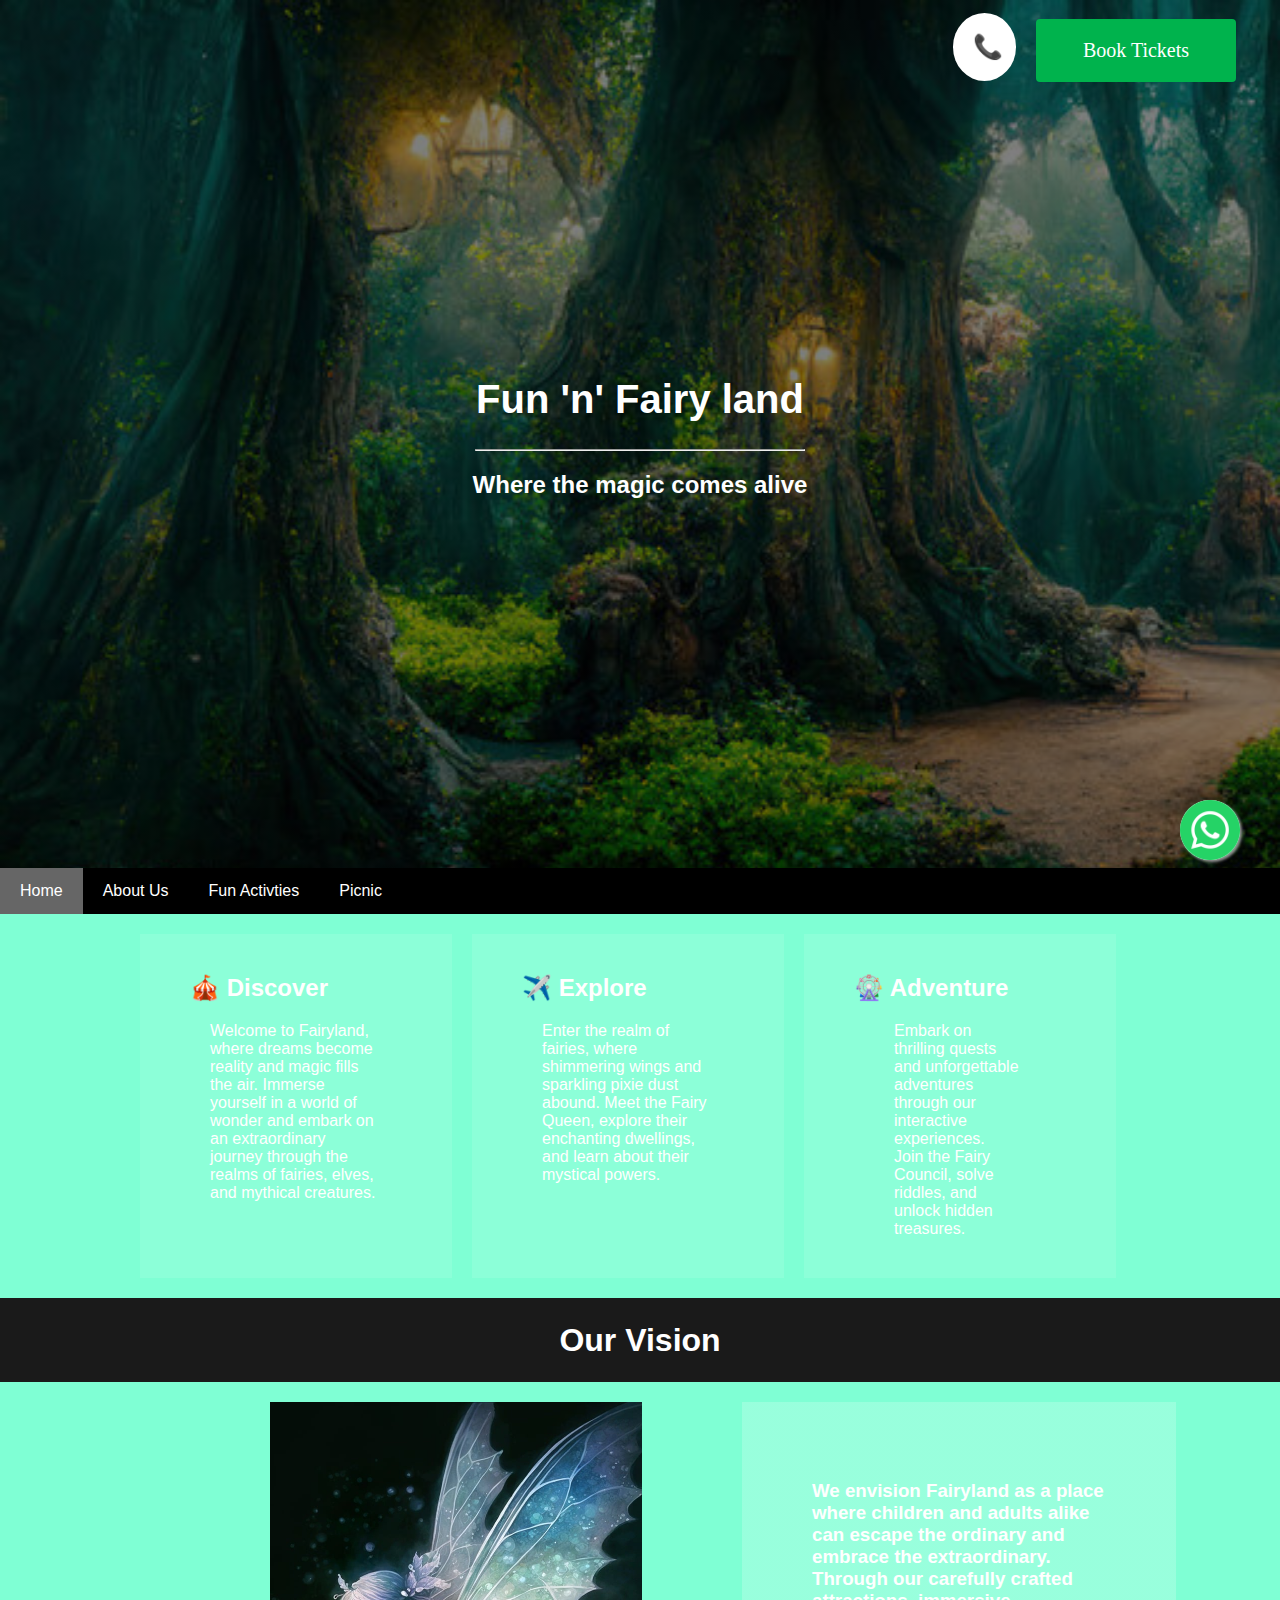
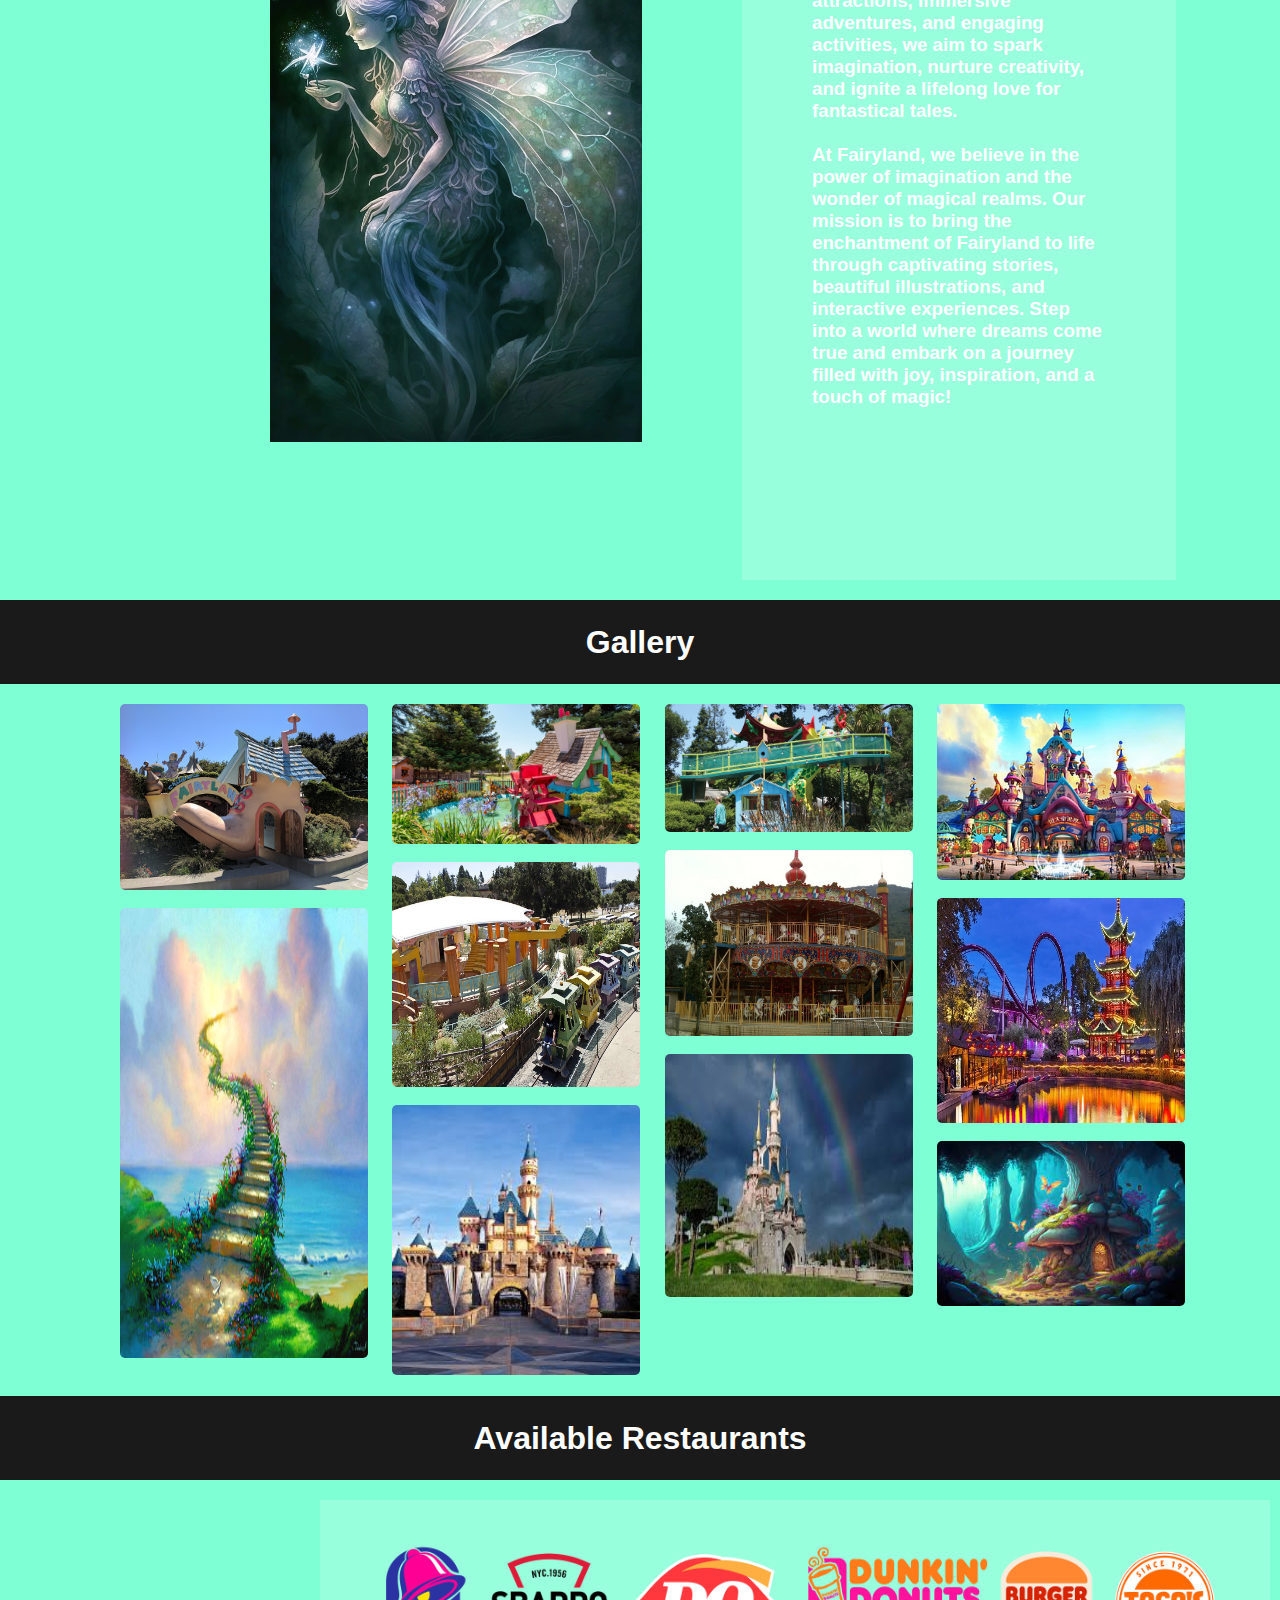
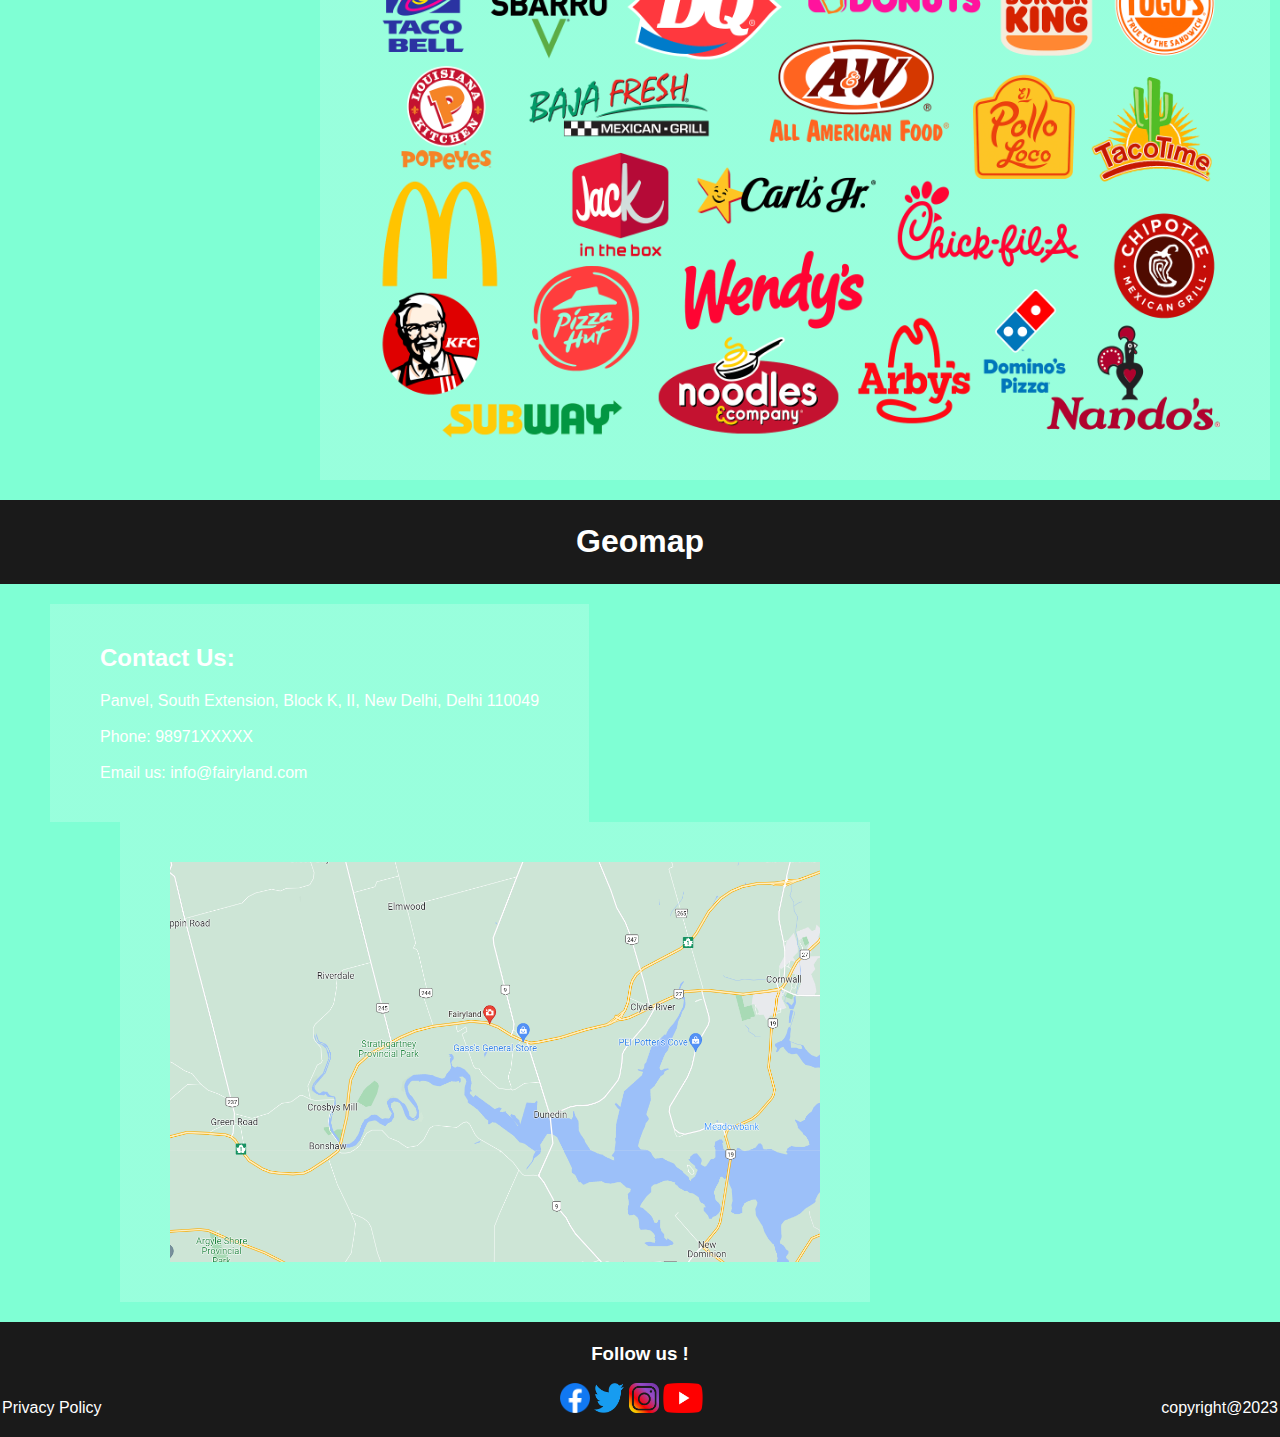
<file: index.html>
<html>

<head>
  <title>Fun 'n' Fairy land</title>
  <meta charset="UTF-8">
  <meta name="viewport" content="width=device-width, initial-scale=1">
  <link rel="icon" type="image/x-icon" href="images/logo.png">
  <link href="savage.css" rel="stylesheet">
</head>

<body>
  <div class="header">
    <div style="">
      <div></div>

      <div style="float:right;margin: 1% 5%;">
        <div>
          <a href="#">
            <div style="border-radius:50%;float:left;background-color:white;display: inline-block;cursor: pointer;">
              <h2>&nbsp;&nbsp; 📞&nbsp;&nbsp;
            </div>
          </a>
          <div style="float:right">
            <button class="button" onclick="openForm()" style="display: inline-block;"><span>Book Tickets
              </span></button>
            <div class="form-popup" id="myForm">
              <form action="/action_page.php" class="form-container">
                <h1>Book Tickets</h1>

                <label for="name"><b>Name</b></label>
                <input type="text" placeholder="Enter Name" name="name" required>

                <label for="email"><b>Email</b></label>
                <input type="email" placeholder="Enter Email" name="email" required>

                <label for="phone"><b>Phone No.</b></label>
                <input type="number" placeholder="Enter Phone Number" name="psw" required>

                <button type="submit" class="btn">Book Now!</button>
                <button type="button" class="btn cancel" onclick="closeForm()">Close</button>
              </form>
            </div>
          </div>

        </div>
      </div>
    </div>
    <div style="padding: 350px; text-align: center;">
      <h1>Fun 'n' Fairy land</h1>
      <hr width="330px">
      <h2>Where the magic comes alive</h2>
    </div>
  </div>
  <div class="navbar">
    <a href="index.html" class="active">Home</a>
    <a href="AboutUs.html">About Us</a>
    <a href="our_facilities.html">Fun Activties</a>
    <a href="grouppicnic.html">Picnic</a>
  </div>

  <div class="main"
    style="background-image: linear-gradient(rgba(0, 0, 0, 0.5),rgba(0, 0, 0, 0.5)),url(https://www.chromethemer.com/wallpapers/chromebook-wallpapers/images/960/fairyland-canyon-chromebook-wallpaper.jpg);background-repeat: no-repeat;background-size: cover;background-attachment:fixed;">
    <div style="margin: 0px 100px 0px;">





      <div class="row">

        <div class="column area">
          <div class="textbox3_internal">
            <h2>🎪 Discover</h2>
            <p class="textbox">Welcome to Fairyland, where dreams become reality and magic fills the air. Immerse
              yourself in a
              world of
              wonder and embark on an extraordinary journey through the realms of fairies, elves, and mythical
              creatures.
            </p>
          </div>
        </div>






        <div class="column area">
          <div class="textbox3_internal">
            <h2>✈️ Explore</h2>
            <div>
              <p class="textbox">
                Enter the realm of fairies, where shimmering wings and
                sparkling pixie
                dust
                abound. Meet the Fairy Queen, explore their enchanting dwellings, and learn about their
                mystical
                powers.</p>
            </div>
            <div>


            </div>
          </div>

        </div>




        <div class="column area">
          <div class="textbox3_internal">
            <h2>🎡 Adventure</h2>
            <div class="textbox">
              <p style="margin: 20px 20px 20px;">
                Embark on thrilling quests and unforgettable adventures through our interactive
                experiences.<br>
                Join the Fairy Council, solve riddles, and unlock hidden treasures.
              </p>
            </div>
          </div>
        </div>


      </div>



    </div>
  </div>
  <div class="textbox2">
    <h1>Our Vision</h1>
  </div>
  <div class="main"
    style="background-image: linear-gradient(rgba(0, 0, 0, 0.5),rgba(0, 0, 0, 0.5)), url(images/header3.jpg);">
    <img class="area" src="images\fairy.jpg" width="450px" height="640px" style="margin-left: 250px;">

    <div class=" textbox3" style="width:35%;margin-left: 100px;">
      <div class="textbox3_internal"><br>
        <h3 class="textbox">We envision Fairyland as a place where children and adults alike can escape the ordinary and
          embrace the extraordinary. Through our carefully crafted attractions, immersive adventures, and engaging
          activities, we aim to spark imagination, nurture creativity, and ignite a lifelong love for fantastical tales.
          <br><br>
          At Fairyland, we believe in the power of imagination and the wonder of magical realms. Our mission is to bring
          the enchantment of Fairyland to life through captivating stories, beautiful illustrations, and interactive
          experiences. Step into a world where dreams come true and embark on a journey filled with joy, inspiration,
          and a touch of magic!<br><br><br><br><br><br><br>
        </h3>
      </div>
    </div>
  </div>
  <div class=textbox2>
    <h1>Gallery</h1>
  </div>
  <div class="main"
    style="background-image: linear-gradient(rgba(0, 0, 0, 0.5), rgba(0, 0, 0, 0.7)), url(images/header6.jpg);">
    <div style="width: 20%; display: inline-block; margin-left: 100px;">
      <img id="img1" class="galleryimage" src="images\gallery\1.jpg" style="width: 100%;">
      <div id="Modal1" class="modal">

        <!-- The Close Button -->
        <span class="close">&times;</span>

        <!-- Modal Content (The Image) -->
        <img class="modal-content" id="img01">

        <!-- Modal Caption (Image Text) -->
        <div id="caption"></div>
      </div><br><br>
      <img id="img1" class="galleryimage" src="images\gallery\6.jpg" style="width: 100%;height:50%">
      <div id="Modal1" class="modal">

        <!-- The Close Button -->
        <span class="close">&times;</span>

        <!-- Modal Content (The Image) -->
        <img class="modal-content" id="img01">

        <!-- Modal Caption (Image Text) -->
        <div id="caption"></div>
      </div><br><br>

    </div>


    <div style="width: 20%; display: inline-block; vertical-align: top; margin-left: 20px;">
      <img class="galleryimage" src="images\gallery\2.jpg" style="width: 100%;">
      <div class="modal">

        <!-- The Close Button -->
        <span class="close">&times;</span>

        <!-- Modal Content (The Image) -->
        <img class="modal-content">

        <!-- Modal Caption (Image Text) -->
        <div id="caption"></div>
      </div>
      <br><br>
      <img class="galleryimage" src="images\gallery\5.jpg" style="width: 100%;height:25%">
      <div class="modal">

        <!-- The Close Button -->
        <span class="close">&times;</span>

        <!-- Modal Content (The Image) -->
        <img class="modal-content">

        <!-- Modal Caption (Image Text) -->
        <div id="caption"></div>
      </div><br><br>
      <img id="img1" class="galleryimage" src="images\gallery\10.jpeg" style="width: 100%;height:30%;">
      <div id="Modal1" class="modal">

        <!-- The Close Button -->
        <span class="close">&times;</span>

        <!-- Modal Content (The Image) -->
        <img class="modal-content" id="img01">

        <!-- Modal Caption (Image Text) -->
        <div id="caption"></div>
      </div>
    </div>


    <div style="width: 20%; display: inline-block; vertical-align: top;margin-left: 20px;">
      <img id="img1" class="galleryimage" src="images\gallery\3.jpg" style="width: 100%;">
      <div class="modal">

        <!-- The Close Button -->
        <span class="close">&times;</span>

        <!-- Modal Content (The Image) -->
        <img class="modal-content">

        <!-- Modal Caption (Image Text) -->
        <div id="caption"></div>
      </div><br><br>
      <img id="img1" class="galleryimage" src="images\gallery\7.jpg" style="width: 100%;">
      <div class="modal">

        <!-- The Close Button -->
        <span class="close">&times;</span>

        <!-- Modal Content (The Image) -->
        <img class="modal-content">

        <!-- Modal Caption (Image Text) -->
        <div id="caption"></div>
      </div><br><br>
      <img id="img1" class="galleryimage" src="images\gallery\11.jpeg" style="width: 100%;height:27%">
      <div id="Modal1" class="modal">

        <!-- The Close Button -->
        <span class="close">&times;</span>

        <!-- Modal Content (The Image) -->
        <img class="modal-content" id="img01">

        <!-- Modal Caption (Image Text) -->
        <div id="caption"></div>
      </div>
    </div>
    <div style="width: 20%; display: inline-block; vertical-align: top;margin-left: 20px;">
      <img id="img1" class="galleryimage" src="images\gallery\4.jpg" style="width: 100%;">
      <div class="modal">

        <!-- The Close Button -->
        <span class="close">&times;</span>

        <!-- Modal Content (The Image) -->
        <img class="modal-content">

        <!-- Modal Caption (Image Text) -->
        <div id="caption"></div>
      </div><br><br>
      <img id="img1" class="galleryimage" src="images\gallery\8.jpg" style="width: 100%;height:25%">
      <div id="Modal1" class="modal">

        <!-- The Close Button -->
        <span class="close">&times;</span>

        <!-- Modal Content (The Image) -->
        <img class="modal-content" id="img01">

        <!-- Modal Caption (Image Text) -->
        <div id="caption"></div>
      </div><br><br>
      <img id="img1" class="galleryimage" src="images\gallery\12.jpeg" style="width: 100%;">
      <div id="Modal1" class="modal">

        <!-- The Close Button -->
        <span class="close">&times;</span>

        <!-- Modal Content (The Image) -->
        <img class="modal-content" id="img01">

        <!-- Modal Caption (Image Text) -->
        <div id="caption"></div>
      </div>
    </div>
  </div>
  <div class=textbox2>
    <h1>Available Restaurants</h1>
  </div>
  <div class="main"
    style="background-image: linear-gradient(rgba(0, 0, 0, 0.5),rgba(0, 0, 0, 0.7)), url(images/header4.jpg);">
    <div class="textbox3" style="margin-left: 300px;">
      <div class="textbox3_internal">
        <img src="images/restaurants.png" width="850px" height="500px">
      </div>
    </div>
  </div>
  <div class=textbox2>
    <h1>Geomap</h1>
  </div>
  <div class="main"
    style="background-image: linear-gradient(rgba(0, 0, 0, 0.5),rgba(0, 0, 0, 0.7)), url(images/header5.jpg);">
    <div class="textbox3" style="float: left;">
      <div class="textbox3_internal">
        <h2>Contact Us:</h2>
        <p>Panvel, South Extension, Block K, II, New Delhi, Delhi 110049<br><br>Phone: 98971XXXXX<br><br>Email us:
          info@fairyland.com</p>
      </div>
    </div>
    <div class="textbox3" style="display: inline-block; margin-left: 100px;">
      <div class="textbox3_internal">
        <img src="images/geomap.png" width="650px" height="400px">
      </div>
    </div>
  </div>
  <div class="textbox2">
    <h3>Follow us !</h3>
    <div style="display: inline-block;float:left;">
      <p>Privacy Policy</p>
    </div>
    <div style="display: inline-block;">
      <img src="images/Facebook.png" id="fb" width="30px" height="30px">
      <img src="images/Twitter.png" id="fb" width="30px" height="30px">
      <img src="images/Insta.png" id="fb" width="30px" height="30px">
      <img src="images/Youtube.png" id="fb" width="40px" height="30px">

    </div>
    <div style="display: inline-block;float:right;">
      <p>copyright@2023</p>
    </div><br><br>
  </div>
  <a href="https://api.whatsapp.com/send/?phone=91-931-580-6836&text=I%20would%20like%20to%20know%20more%20about%20Activities%20of%20Fairy%20Land.&app_absent=0"
    class="float">
    <i class="my-float"><img src="images/Whatsapp.png" height="60px" width="60px"></i>
  </a>
</body>

<script src="script.js"></script>

</html>
</file>
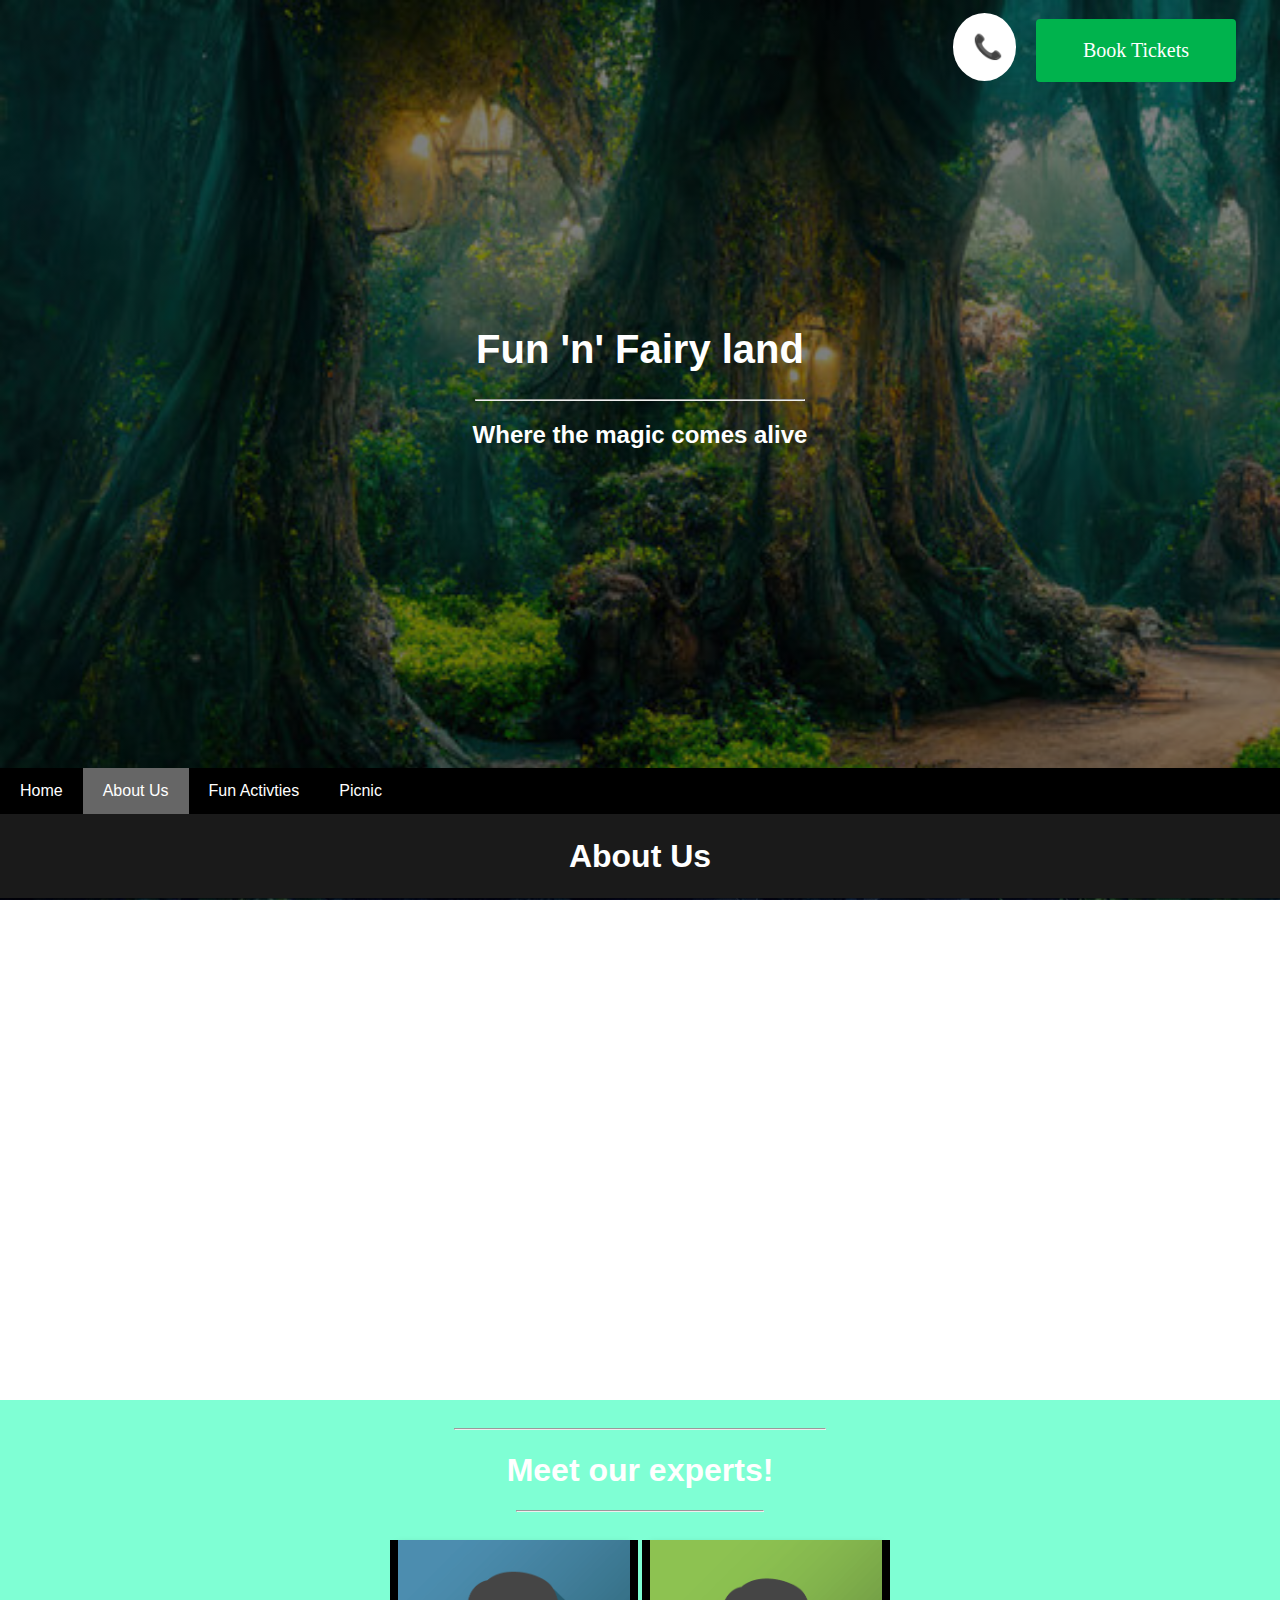
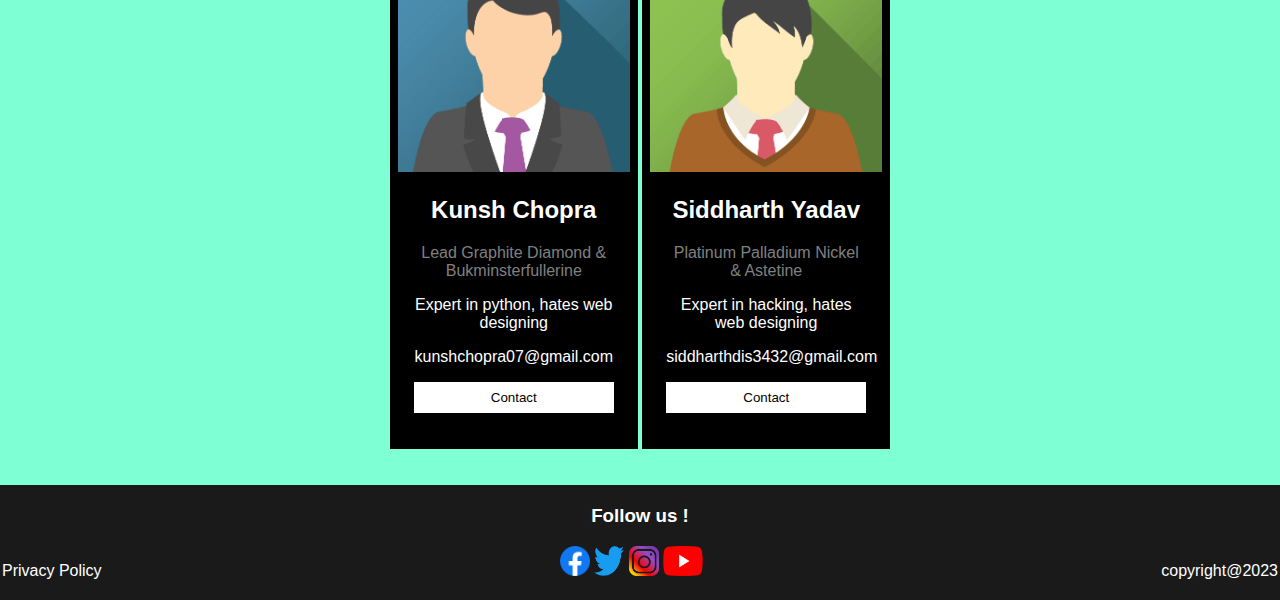
<file: AboutUs.html>
<!DOCTYPE html>

<head>
  <title>Fun 'n' Fairy land</title>
  <meta charset="UTF-8">
  <meta name="viewport" content="width=device-width, initial-scale=1">
  <link rel="icon" type="image/x-icon" href="images/logo.png">
  <link href="savage.css" rel="stylesheet">
</head>

<body>
  <div class="header">
    <div style="">
      <div></div>

      <div style="float:right;margin: 1% 5%;">
        <div>
          <a href="#">
            <div style="border-radius:50%;float:left;background-color:white;display: inline-block;cursor: pointer;">
              <h2>&nbsp;&nbsp; 📞&nbsp;&nbsp;
            </div>
          </a>
          <div style="float:right">
            <button class="button" onclick="openForm()" style="display: inline-block;"><span>Book Tickets
              </span></button>
            <div class="form-popup" id="myForm">
              <form action="/action_page.php" class="form-container">
                <h1>Book Tickets</h1>

                <label for="name"><b>Name</b></label>
                <input type="text" placeholder="Enter Name" name="name" required>

                <label for="email"><b>Email</b></label>
                <input type="email" placeholder="Enter Email" name="email" required>

                <label for="phone"><b>Phone No.</b></label>
                <input type="number" placeholder="Enter Phone Number" name="psw" required>

                <button type="submit" class="btn">Book Now!</button>
                <button type="button" class="btn cancel" onclick="closeForm()">Close</button>
              </form>
            </div>
          </div>

        </div>
      </div>
    </div>
    <div style="padding: 300px; text-align: center;">
      <h1>Fun 'n' Fairy land</h1>
      <hr width="330px">
      <h2>Where the magic comes alive</h2>
    </div>
  </div>
  <div class="navbar">
    <a href="index.html" class="">Home</a>
    <a href="AboutUs.html" class="active">About Us</a>
    <a href="our_facilities.html">Fun Activties</a>
    <a href="grouppicnic.html">Picnic</a>
  </div>

  <div class="textbox2">
    <h1>About Us</h1>
  </div>
  <div class="main"
    style="background-image: linear-gradient(rgba(0, 0, 0, 0.5), rgba(0, 0, 0, 0.7)), url(images/header4.jpg);">
    <div style="margin: 0px 100px 100px">
      <div class="row">
        <div class="column about_area">

          <div class="textbox3_internal">
            <h2>About Fairyland:</h2>
            <div class="textbox">
              <p style="margin: 20px 20px 20px;"><br>
                At Fairyland, we believe in the power of imagination and the wonder of magical realms. Our mission is to
                bring the enchantment of Fairyland to life through captivating stories, beautiful illustrations, and
                interactive experiences. Step into a world where dreams come true and embark on a journey filled with
                joy, inspiration, and a touch of magic!
              </p>
            </div>
          </div>
          <br>
          <br>
        </div>
        <div class="column about_area">
          <div class="textbox3_internal">
            <h2>Our Vision:
            </h2>
            <div class="textbox">
              <p style="margin: 20px 20px 20px;"><br>
                We envision Fairyland as a place where children and adults alike can escape the ordinary and embrace the
                extraordinary. Through our carefully crafted attractions, immersive adventures, and engaging activities,
                we aim to spark imagination, nurture creativity, and ignite a lifelong love for fantastical tales.
              </p>
            </div>
          </div>
          <br>
          <br>
        </div>
      </div>
    </div>
    <br>
  </div>
  </div>

  <div class="main" style="background-image: url(images/header2.jpg);text-align: center;">
    <hr style="width:30%;">
    <h1>Meet our experts!</h1>
    <hr style="width:20%;">

    <div class="col">
      <div class="card">
        <img src="images/avatar1.png" style="width:100%">
        <div class="container">
          <h2>Kunsh Chopra</h2>
          <p class="title">Lead Graphite Diamond &amp; Bukminsterfullerine</p>
          <p>Expert in python, hates web designing</p>
          <p>kunshchopra07@gmail.com</p>
          <p><button class="btnn">Contact</button></p>
        </div>
      </div>
    </div>
    <div class="col">
      <div class="card">
        <img src="images/avatar2.png" style="width:100%">
        <div class="container">
          <h2>Siddharth Yadav</h2>
          <p class="title">Platinum Palladium Nickel &amp; Astetine</p>
          <p>Expert in hacking, hates web designing</p>
          <p>siddharthdis3432@gmail.com</p>
          <p><button class="btnn">Contact</button></p>
        </div>
      </div>

    </div>
  </div>
  <div class="textbox2">
    <h3>Follow us !</h3>
    <div style=" display: inline-block;float:left;">
      <p>Privacy Policy</p>
    </div>
    <div style="display: inline-block;">
      <img src="images/Facebook.png" id="fb" width="30px" height="30px">
      <img src="images/Twitter.png" id="fb" width="30px" height="30px">
      <img src="images/Insta.png" id="fb" width="30px" height="30px">
      <img src="images/Youtube.png" id="fb" width="40px" height="30px">

    </div>
    <div style="display: inline-block;float:right;">
      <p>copyright@2023</p>
    </div><br><br>
  </div>
  </div>

</body>
<script src="script.js"></script>

</html>
</file>
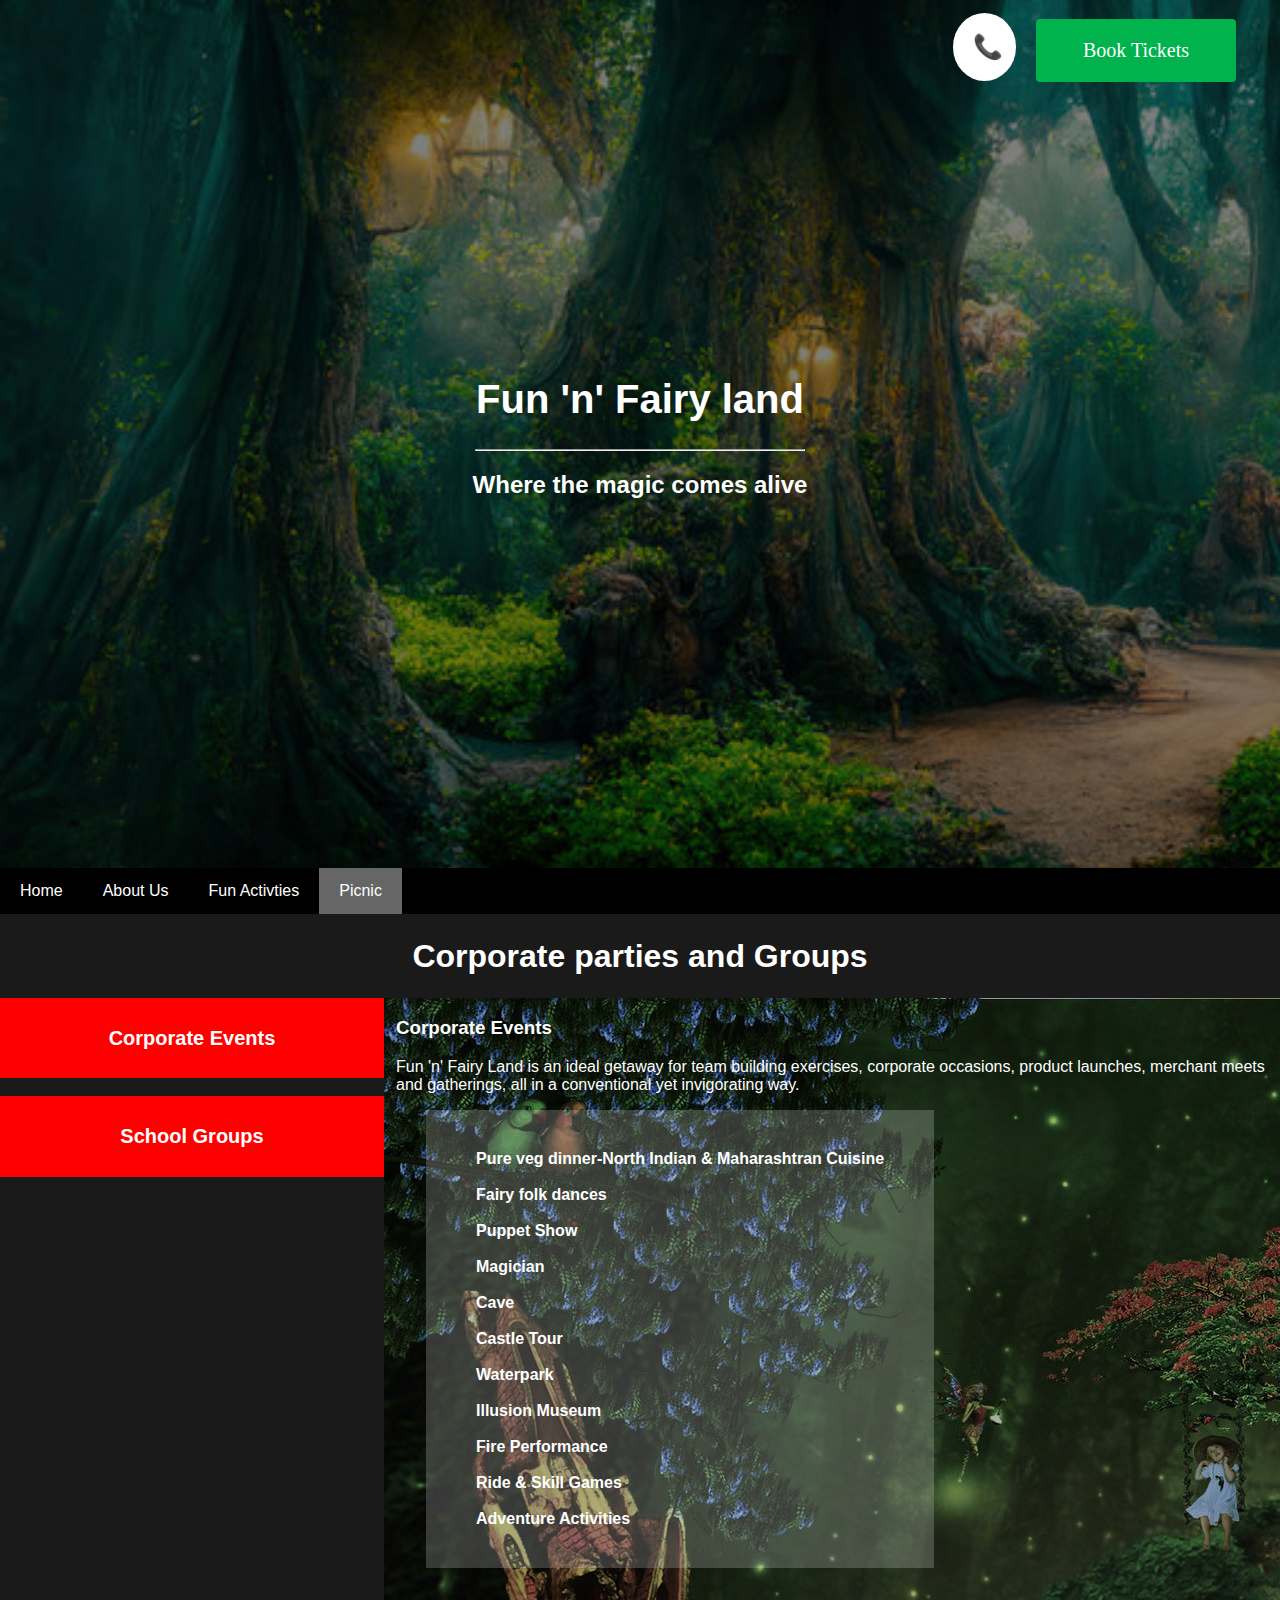
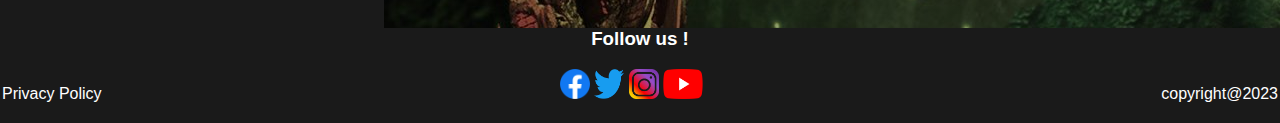
<file: grouppicnic.html>
<!DOCTYPE html>

<head>
  <title>Fun 'n' Fairy land</title>
  <meta charset="UTF-8">
  <meta name="viewport" content="width=device-width, initial-scale=1">
  <link rel="icon" type="image/x-icon" href="images/logo.png">
  <link href="savage.css" rel="stylesheet">
</head>

<body>
  <div class="header">
    <div style="">
      <div></div>

      <div style="float:right;margin: 1% 5%;">
        <div>
          <a href="#">
            <div style="border-radius:50%;float:left;background-color:white;display: inline-block;cursor: pointer;">
              <h2>&nbsp;&nbsp; 📞&nbsp;&nbsp;
            </div>
          </a>
          <div style="float:right">
            <button class="button" onclick="openForm()" style="display: inline-block;"><span>Book Tickets
              </span></button>
            <div class="form-popup" id="myForm">
              <form action="/action_page.php" class="form-container">
                <h1>Book Tickets</h1>

                <label for="name"><b>Name</b></label>
                <input type="text" placeholder="Enter Name" name="name" required>

                <label for="email"><b>Email</b></label>
                <input type="email" placeholder="Enter Email" name="email" required>

                <label for="phone"><b>Phone No.</b></label>
                <input type="number" placeholder="Enter Phone Number" name="psw" required>

                <button type="submit" class="btn">Book Now!</button>
                <button type="button" class="btn cancel" onclick="closeForm()">Close</button>
              </form>
            </div>
          </div>

        </div>
      </div>
    </div>
    <div style="padding: 350px; text-align: center;">
      <h1>Fun 'n' Fairy land</h1>
      <hr width="330px">
      <h2>Where the magic comes alive</h2>
    </div>
  </div>
  <div class="navbar">
    <a href="index.html" class="">Home</a>
    <a href="AboutUs.html">About Us</a>
    <a href="our_facilities.html">Fun Activties</a>
    <a href="grouppicnic.html" class="active">Picnic</a>
  </div>

  <div class="textbox2">
    <h1>Corporate parties and Groups</h1>
  </div>

  <div class="tab">
    <button class="tablinks" onclick="openCity(event, 'London')">
      <h2>Corporate Events</h2>
    </button><br>
    <button class="tablinks" onclick="openCity(event, 'Paris')">
      <h2>School Groups</h2>
    </button>
  </div>

  <div id="London" class="tabcontent">
    <h3>Corporate Events</h3>
    <p>Fun 'n' Fairy Land is an ideal getaway for team building exercises, corporate occasions, product launches,
      merchant meets and gatherings, all in a conventional yet invigorating way.</p>
    <div class="textbox3">
      <div class="textbox3_internal">

        <h4>
          Pure veg dinner-North Indian & Maharashtran Cuisine<br><br>
          Fairy folk dances<br><br>
          Puppet Show<br><br>
          Magician<br><br>
          Cave<br><br>
          Castle Tour<br><br>
          Waterpark<br><br>
          Illusion Museum<br><br>
          Fire Performance<br><br>
          Ride & Skill Games<br><br>
          Adventure Activities</h4>
      </div>
    </div>
  </div>

  <div id="Paris" class="tabcontent" style="display:none">
    <h3>School Groups</h3>
    <h2>GIVES US A RING: LET THE PICNIC BEGIN</h2>
    <div class="textbox3" style="width:50%">
      <div class="textbox3_internal">
        <p>
          Fairy Land offers different activities that give immense pleasure and enjoyment to the kids.<br><br> Apart
          from the general activities like Roller Coaster ride, waterpark, illusion museum and stoneware , there are
          some other exciting activities like castle tour, magic shows, puppet shows, mini train rides, etc.<br><br><br>
        </p>
        <h2>FOR BOOKINGS, GET IN TOUCH WITH OUR REPRESENTATIVES:</h2>
        <h3></h3>CALL US:+91-98971XXXXX, 96723XXXXX</h3>
      </div>
    </div>
  </div>
  <div class="textbox2">
    <h3 style="margin-top:10px">Follow us !</h3>
    <div style=" display: inline-block;float:left;">
      <p>Privacy Policy</p>
    </div>
    <div style="display: inline-block;">
      <img src="images/Facebook.png" id="fb" width="30px" height="30px">
      <img src="images/Twitter.png" id="fb" width="30px" height="30px">
      <img src="images/Insta.png" id="fb" width="30px" height="30px">
      <img src="images/Youtube.png" id="fb" width="40px" height="30px">

    </div>
    <div style="display: inline-block;float:right;">
      <p>copyright@2023</p>
    </div><br><br>
  </div>
</body>
<script>
  function openCity(evt, cityName) {
    var i, tabcontent, tablinks;
    tabcontent = document.getElementsByClassName("tabcontent");
    for (i = 0; i < tabcontent.length; i++) {
      tabcontent[i].style.display = "none";
    }
    tablinks = document.getElementsByClassName("tablinks");
    for (i = 0; i < tablinks.length; i++) {
      tablinks[i].className = tablinks[i].className.replace(" active", "");
    }
    document.getElementById(cityName).style.display = "block";
    evt.currentTarget.className += " active";
  }

  // Get the element with id="defaultOpen" and click on it
  document.getElementById("defaultOpen").click();
  function openForm() {
    document.getElementById("myForm").style.display = "block";
  }

  function closeForm() {
    document.getElementById("myForm").style.display = "none";
  }
</script>
</file>
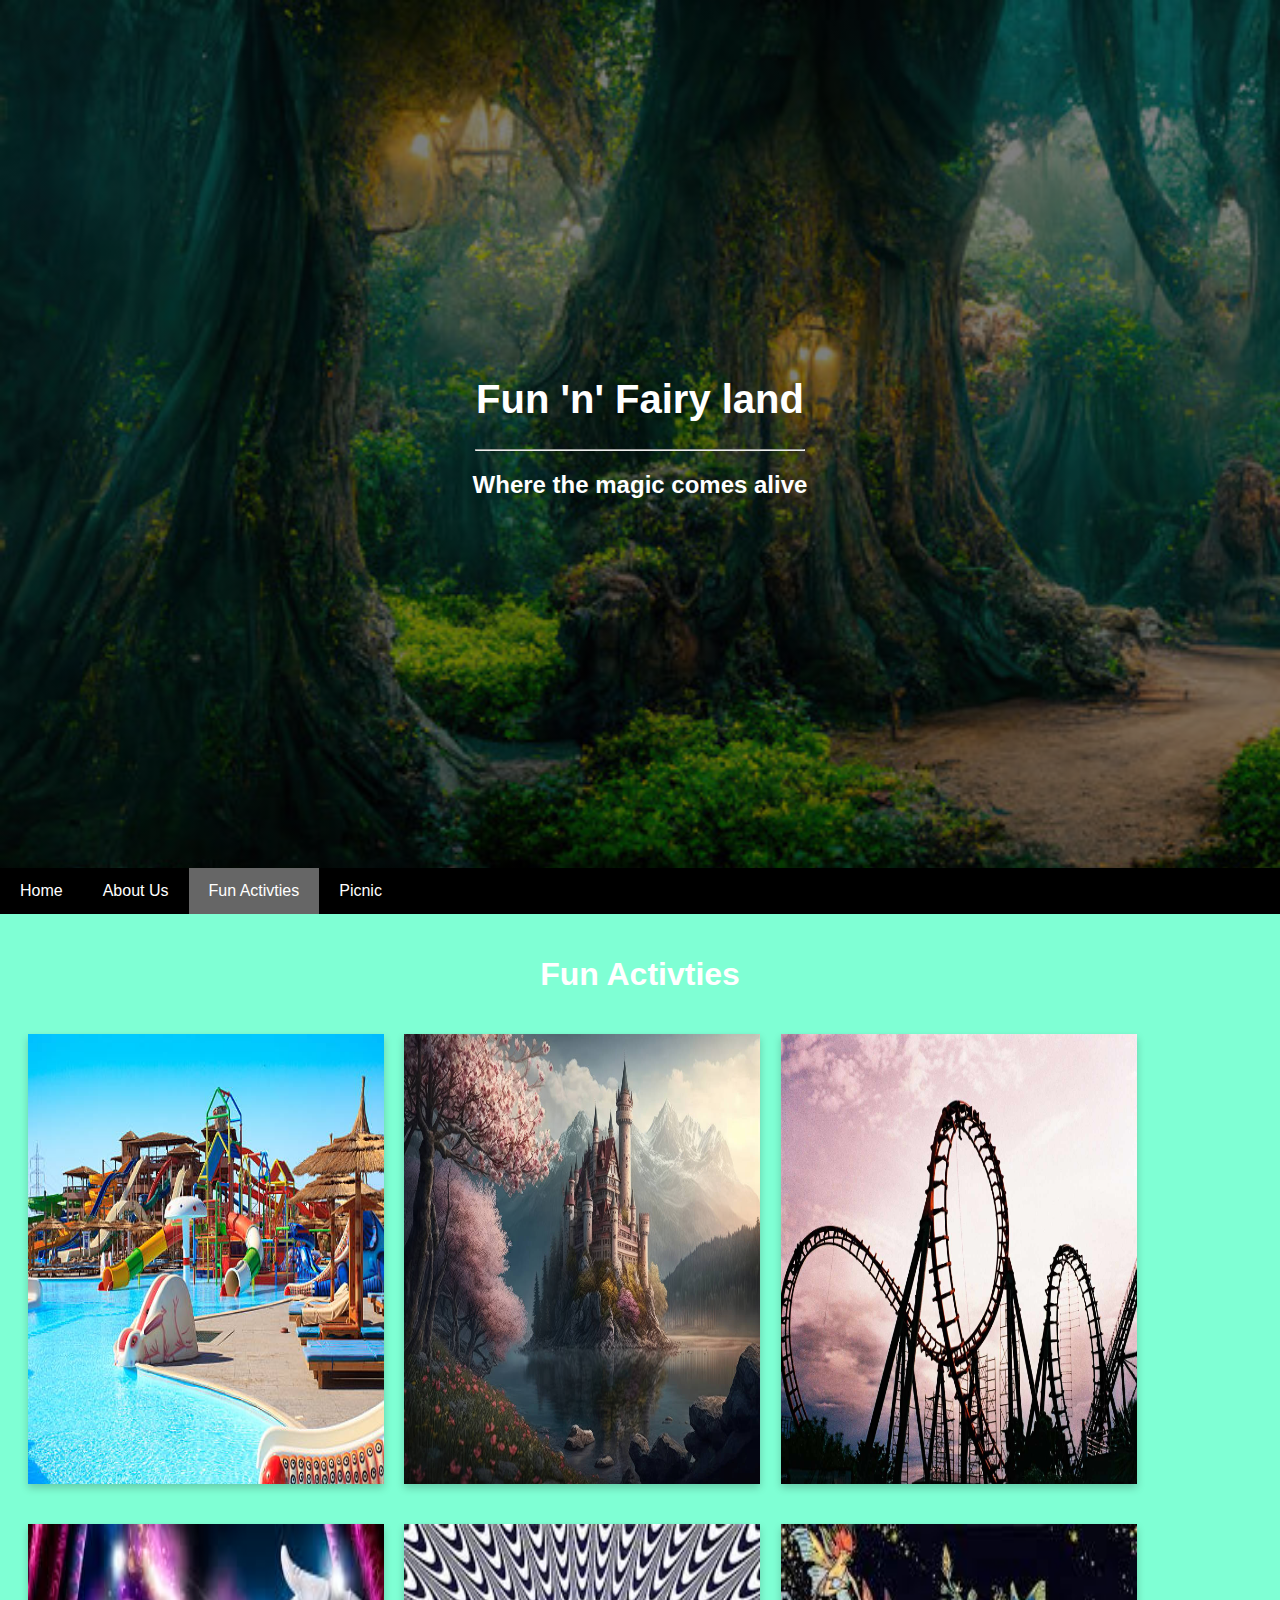
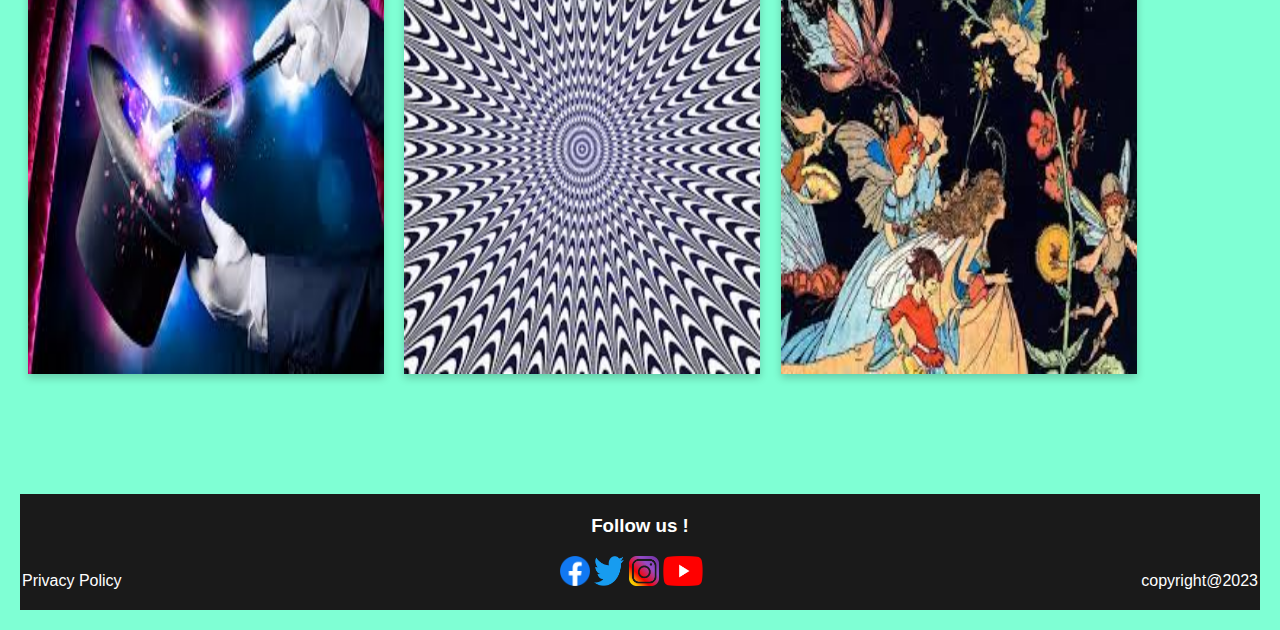
<file: our_facilities.html>
<html>

<head>
  <title>Fun 'n' Fairy land</title>
  <meta charset="UTF-8">
  <meta name="viewport" content="width=device-width, initial-scale=1">
  <link rel="icon" type="image/x-icon" href="images/logo.png">
  <link href="savage.css" rel="stylesheet">

</head>

<body>
  <div class="header">
    <div style="padding: 350px; text-align: center;">
      <h1>Fun 'n' Fairy land</h1>
      <hr width="330px">
      <h2>Where the magic comes alive</h2>
    </div>
  </div>
  <div class="navbar">
    <a href="index.html">Home</a>
    <a href="AboutUs.html">About Us</a>
    <a href="our_facilities.html" class="active">Fun Activties</a>
    <a href="grouppicnic.html">Picnic</a>
  </div>

  <div class="main"
    style="background-image: linear-gradient(rgba(0, 0, 0, 0.5),rgba(0, 0, 0, 0.5)),url(https://www.chromethemer.com/wallpapers/chromebook-wallpapers/images/960/fairyland-canyon-chromebook-wallpaper.jpg);background-repeat: no-repeat;background-size: cover;background-attachment:fixed;">
    <div class="heading">
      <h1>Fun Activties</h1>
    </div>


    <div>
      <div>

        <div class="coll">
          <div class="containerrr card">
            <img src="images/waterpark.jpg" class="image1">
            <div class="overlay1">
              <div class="column areaa div1">
                <div class="textbox3_internal">
                  <p class="textbox"><b>Waterpark</b></p>
                </div>
              </div>
            </div>
          </div>
        </div>


        <div class="coll">
          <div class="containerrr card">
            <img src="images/fairy_castle.jpg" class="image1">
            <div class="overlay1">
              <div class="column areaa div1">
                <div class="textbox3_internal">
                  <p class="textbox"><b>Castle Tour</b></p>
                </div>
              </div>
            </div>
          </div>
        </div>


        <div class="coll">
          <div class="containerrr card">
            <img src="images/rolar.jpg" class="image1">
            <div class="overlay1">
              <div class="column areaa div1">
                <div class="textbox3_internal">
                  <p class="textbox"><b>Roller Coaster</b></p>
                </div>
              </div>
            </div>
          </div>
        </div>
        <div class="coll">
          <div class="containerrr card">
            <img src="images/magic.jpeg" class="image1">
            <div class="overlay1">
              <div class="column areaa div1">
                <div class="textbox3_internal">
                  <p class="textbox"><b>Magic Show</b></p>
                </div>
              </div>
            </div>
          </div>
        </div>
        <div class="coll">
          <div class="containerrr card">
            <img src="images/illusion.jpeg" class="image1">
            <div class="overlay1">
              <div class="column areaa div1">
                <div class="textbox3_internal">
                  <p class="textbox"><b>Illusion Museum</b></p>
                </div>
              </div>
            </div>
          </div>
        </div>
        <div class="coll">
          <div class="containerrr card">
            <img src="images/fairy parade.jpeg" class="image1">
            <div class="overlay1">
              <div class="column areaa div1">
                <div class="textbox3_internal">
                  <p class="textbox"><b>Fairy Parade</b></p>
                </div>
              </div>
            </div>
          </div>
        </div>

      </div>
    </div>





    <div class="textbox2" style="margin-top:100px;">
      <h3>Follow us !</h3>
      <div style="display: inline-block;float:left;">
        <p>Privacy Policy</p>
      </div>
      <div style="display: inline-block;">
        <img src="images/Facebook.png" id="fb" width="30px" height="30px">
        <img src="images/Twitter.png" id="fb" width="30px" height="30px">
        <img src="images/Insta.png" id="fb" width="30px" height="30px">
        <img src="images/Youtube.png" id="fb" width="40px" height="30px">

      </div>
      <div style="display: inline-block;float:right;">
        <p>copyright@2023</p>
      </div><br><br>
    </div>
</body>


</html>
</file>
<file: savage.css>
::-webkit-scrollbar {
  width: 0.2px;
  background-color: #46454a;
}

.containerrr {
  position: relative;
  width: 100%;
  height: 50%;
}

.image1 {
  display: block;
  width: 100%;
  height: 100%;
}

.containerrr:hover .overlay1 {
  opacity: 1;
}

.overlay1 {
  position: absolute;
  bottom: 0;
  height: 100%;
  background: rgb(0, 0, 0);
  background: rgba(0, 0, 0, 0.5);
  /* Black see-through */
  color: #000000;
  width: 100%;
  transition: .5s ease;
  opacity: 0;
  color: black;
  font-size: 20px;
  text-align: center;
}



* {
  box-sizing: border-box;
}

body {
  font-family: Arial, Helvetica, sans-serif;
  margin: 0;
}

.heading {
  text-align: center;
}


.header {
  background: #1abc9c;
  background-image: linear-gradient(rgba(0, 0, 0, 0.5), rgba(0, 0, 0, 0.5)), url(images/header.jpg);
  background-attachment: fixed;
  background-repeat: no-repeat;
  background-size: cover;
  color: white;
}

.header h1 {
  font-size: 40px;
}

.navbar {
  overflow: hidden;
  background-color: #000000;
  position: sticky;
  position: -webkit-sticky;
  top: 0;
}

.navbar a {
  float: left;
  display: block;
  color: white;
  text-align: center;
  padding: 14px 20px;
  text-decoration: none;
}


.navbar a.right {
  float: right;
}

.navbar a:hover {
  background-color: #ffffff;
  color: black;
}

.navbar a.active {
  background-color: #666;
  color: white;
}

.row {
  display: -ms-flexbox;
  display: flex;
  -ms-flex-wrap: wrap;
  flex-wrap: wrap;
}

.about_text {
  float: left;
  width: 50%;
}

.about_text {
  background: linear-gradient(rgba(255, 255, 255, 0.1), rgba(255, 255, 255, 0.1));
  float: left;
  margin-left: 50px;
  width: 40%;
}

.about_area {
  background: linear-gradient(rgba(255, 255, 255, 0.1), rgba(255, 255, 255, 0.1));
  float: left;
  margin-left: 20px;
  width: 45%;
}

.area {
  background: linear-gradient(rgba(255, 255, 255, 0.1), rgba(255, 255, 255, 0.1));
  float: left;
  margin-left: 20px;
  width: 30%;

}

.areaa {
  background: linear-gradient(rgba(255, 255, 255, 0.1), rgba(255, 255, 255, 0.1));
  float: left;
  /* margin-left: 20px; */
  width: 100%;

}

.fairyimage {
  background-image: url("images/fairy.jpg");
}

.textbox {
  margin: 20px 20px 20px;
  color: white;
}

.textbox2 {
  padding: 2px;
  text-align: center;
  background: #1a1a1a;
  color: #ffff;
}

.textbox3 {
  background: linear-gradient(rgba(255, 255, 255, 0.2), rgba(255, 255, 255, 0.2));
  display: inline-block;
  vertical-align: top;
  margin-left: 30px;
}

.about_down {
  background: linear-gradient(rgba(255, 255, 255, 0.2), rgba(255, 255, 255, 0.2));
  display: inline-block;
  width: 50%;
  vertical-align: top;
  margin-left: 30px;
}

.textbox3_internal {
  margin: 40px 50px 40px;
}

.main {
  -ms-flex: 70%;
  flex: 70%;
  background-color: aquamarine;
  padding: 20px;
  color: white;
  background-image: url("images/header3.jpg");
  background-attachment: fixed;
  background-size: cover;
}



.footer {
  text-align: center;
  color: black
}

@media screen and (max-width: 700px) {
  .row {
    flex-direction: column;
  }
}

.title {
  color: grey;
}

.btnn {
  border: none;
  outline: 0;
  display: inline-block;
  padding: 8px;
  color: black;
  background-color: #ffffff;
  text-align: center;
  cursor: pointer;
  width: 100%;
  margin-bottom: 20px;
}

.btnn:hover {
  background-color: #555;
}

.card {
  box-shadow: 0 4px 8px 0 rgba(0, 0, 0, 0.2);
}

.container {
  padding: 0 16px;
}


.coll {
  display: inline-block;
  width: 30%;
  margin-bottom: 16px;
  padding: 0 8px;
  margin-top: 20px;
}

.col {
  display: inline-block;
  width: 20%;
  margin-bottom: 16px;
  padding: 0 8px;
  margin-top: 20px;
  background-color: black;
}



@media screen and (max-width: 400px) {
  .navbar a {
    float: none;
    width: 100%;
  }
}

.modal {
  display: none;
  /* Hidden by default */
  position: fixed;
  /* Stay in place */
  z-index: 1;
  /* Sit on top */
  padding-top: 100px;
  /* Location of the box */
  left: 0;
  top: 0;
  width: 100%;
  /* Full width */
  height: 100%;
  /* Full height */
  overflow: auto;
  /* Enable scroll if needed */
  background-color: rgba(0, 0, 0, 0.9);
  /* Black w/ opacity */
}

.modal-content {
  margin: auto;
  display: block;
  width: 80%;
  max-width: 700px;
}

.close {
  position: absolute;
  top: 15px;
  right: 35px;
  color: #f1f1f1;
  font-size: 40px;
  font-weight: bold;
  transition: 0.3s;
}

.button {
  border-radius: 4px;
  background-color: #00b34d;
  border: none;
  font-size: 20px;
  font-family: "futura";
  color: #ffffff;
  text-align: center;
  padding: 20px;
  width: 200px;
  transition: all 0.5s;
  cursor: pointer;
  margin-left: 10%;
  margin-top: 6px;
}


.button span {
  cursor: pointer;
  display: inline-block;
  position: relative;
  transition: 0.5s;
}

.button span:after {
  content: '\00bb';
  position: absolute;
  opacity: 0;
  top: 0;
  right: -20px;
  transition: 0.5s;
}

.button:hover span {
  padding-right: 25px;

}

.button:hover span:after {
  opacity: 1;
  right: 0;
}

.close:hover,
.close:focus {
  color: #bbb;
  text-decoration: none;
  cursor: pointer;
}

.galleryimage {
  border-radius: 5px;
  cursor: pointer;
  transition: 0.3s;
}

.galleryimage:hover {
  opacity: 0.7;
}

@keyframes zoom {
  from {
    transform: scale(0)
  }

  to {
    transform: scale(1)
  }
}

.modal-content,
#caption {
  animation-name: zoom;
  animation-duration: 0.6s;
}

#caption {
  margin: auto;
  display: block;
  width: 80%;
  max-width: 700px;
  text-align: center;
  color: #ccc;
  padding: 10px 0;
  height: 150px;
}

.float {
  position: fixed;
  width: 60px;
  height: 60px;
  bottom: 40px;
  right: 40px;
  background-color: #ffffff;
  color: #FFF;
  border-radius: 50px;
  text-align: center;
  box-shadow: 2px 2px 3px #999;
}

.my-float {
  margin-top: 22px;
}

.open-button {
  background-color: #555;
  color: white;
  padding: 16px 20px;
  border: none;
  cursor: pointer;
  opacity: 0.8;
  position: fixed;
  bottom: 23px;
  right: 28px;
  width: 280px;
}

/* The popup form - hidden by default */
.form-popup {
  display: none;
  position: fixed;
  bottom: 0;
  right: 15px;
  z-index: 9;
  color: black;
}

/* Add styles to the form container */
.form-container {
  max-width: 300px;
  padding: 10px;
  background-color: white;
}

/* Full-width input fields */
.form-container input[type=text],
.form-container input[type=email],
.form-container input[type=number] {
  width: 100%;
  padding: 15px;
  margin: 5px 0 22px 0;
  border: none;
  background: #f1f1f1;
}

/* When the inputs get focus, do something */
.form-container input[type=text]:focus,
.form-container input[type=email]:focus,
.form-container input[type=number]:focus {
  background-color: #ddd;
  outline: none;
}

/* Set a style for the submit/login button */
.form-container .btn {
  background-color: #04AA6D;
  color: white;
  padding: 16px 20px;
  border: none;
  cursor: pointer;
  width: 100%;
  margin-bottom: 10px;
  opacity: 0.8;
}


/* Add a red background color to the cancel button */
.form-container .cancel {
  background-color: red;
}

/* Add some hover effects to buttons */
.form-container .btn:hover,
.open-button:hover {
  opacity: 1;
}

/* Style the tab */
.tab {
  float: left;
  background-color: #ffffff;
  width: 30%;
  height: 10px;
}

/* Style the buttons that are used to open the tab content */
.tab button {
  display: block;
  background-color: red;
  color: white;
  padding: 12px 6px;
  width: 100%;
  border: none;
  outline: none;
  text-align: center;
  cursor: pointer;
  transition: 0.3s;
}

/* Change background color of buttons on hover */
.tab button:hover {
  background-color: #000000;
}

/* Create an active/current "tab button" class */
.tab button.active {
  background-color: #2a3c2e;
}

/* Style the tab content */
.tabcontent {
  float: left;
  padding: 0px 12px;
  width: 70%;
  color: white;
  border-left: none;
  height: 630px;
  background-image: linear-gradient(rgba(0, 0, 0, 0.3), rgba(0, 0, 0, 0.3)), url(images/header6.jpg);
}
</file>
